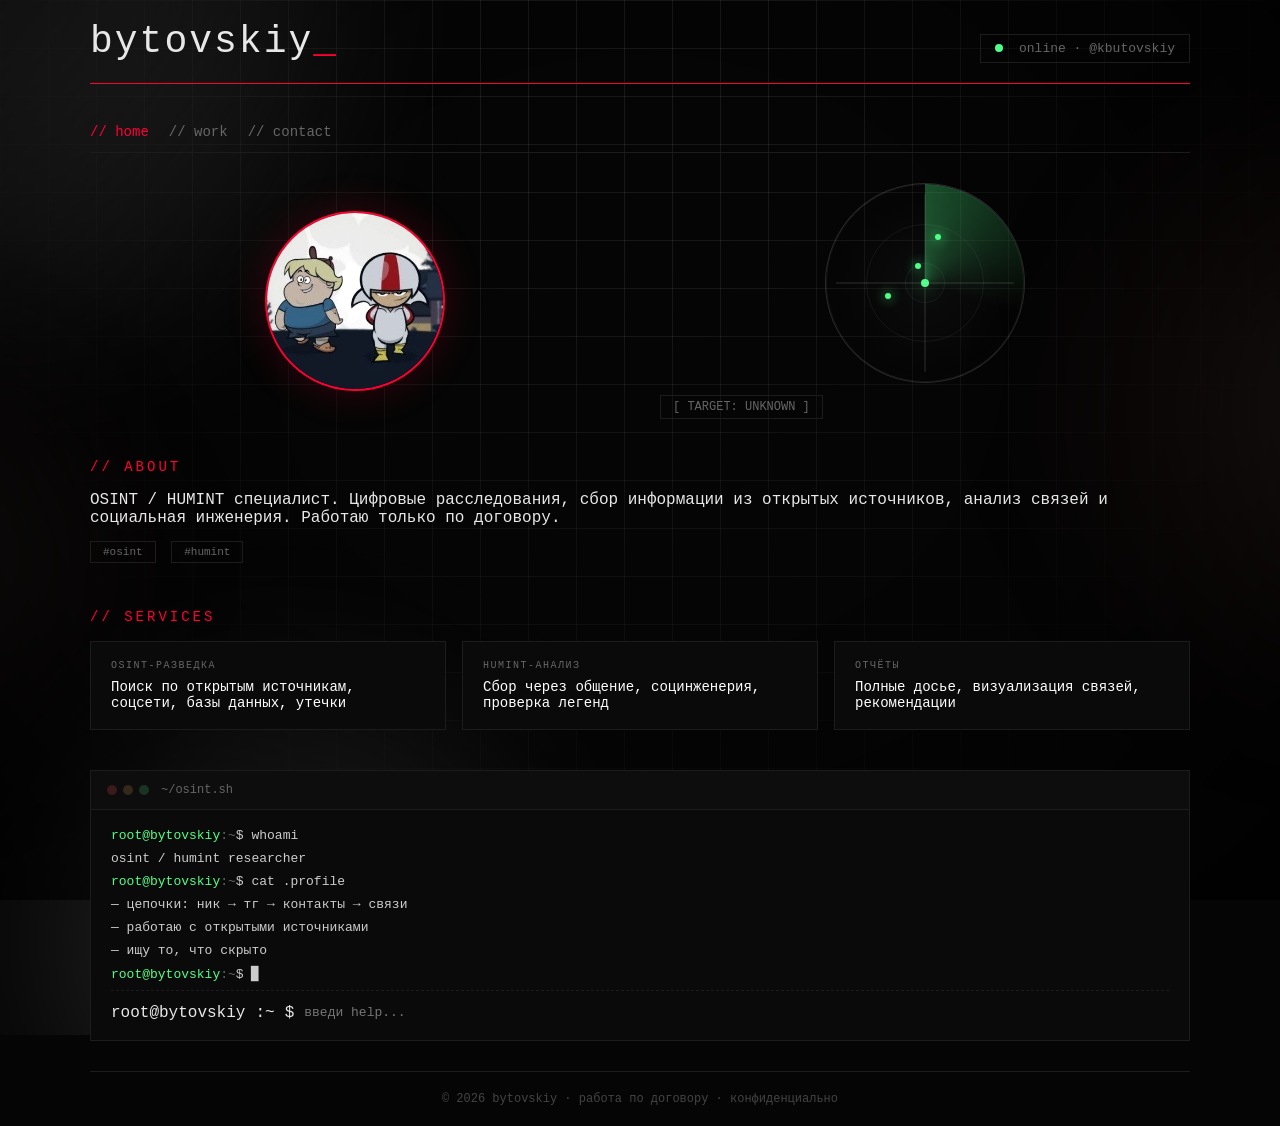
<file: butovskiy-portfolio/index.html>
<!DOCTYPE html>
<html lang="ru">
<head>
    <meta charset="UTF-8">
    <meta name="viewport" content="width=device-width, initial-scale=1.0">
    <title>bytovskiy — OSINT // HUMINT</title>
    <style>
        * { margin: 0; padding: 0; box-sizing: border-box; }
        body {
            background: #050505;
            color: #e8e8e8;
            font-family: 'Courier New', monospace;
            min-height: 100vh;
            padding: 20px;
            position: relative;
            overflow-x: hidden;
        }
        body::before {
            content: '';
            position: fixed; inset: 0; z-index: 0; pointer-events: none;
            background-image:
                linear-gradient(rgba(250,250,252,.08) 1px, transparent 1px),
                linear-gradient(90deg, rgba(250,250,252,.08) 1px, transparent 1px);
            background-size: 48px 48px;
            -webkit-mask-image: radial-gradient(ellipse at 50% 0%, #000 20%, transparent 80%);
            mask-image: radial-gradient(ellipse at 50% 0%, #000 20%, transparent 80%);
        }
        .fog-layer {
            position: fixed; inset: -15%; z-index: 0; pointer-events: none;
            overflow: hidden;
        }
        .fog-blob {
            position: absolute; border-radius: 50%;
            background: radial-gradient(circle, rgba(255,255,255,.15), rgba(250,250,252,.10) 42%, transparent 72%);
            filter: blur(80px);
            animation: fogDrift 30s ease-in-out infinite alternate;
        }
        .fog-blob.f1 { width: 60vw; height: 60vw; top: -20vw; left: -15vw; }
        .fog-blob.f2 { width: 50vw; height: 50vw; top: 25vh; right: -18vw; animation-delay: -8s; background: radial-gradient(circle, rgba(255,255,255,.12), rgba(255,84,84,.06) 45%, transparent 75%); }
        .fog-blob.f3 { width: 45vw; height: 45vw; bottom: -15vw; left: 15vw; animation-delay: -16s; }
        .fog-blob.f4 { width: 38vw; height: 38vw; top: 50vh; left: -10vw; animation-delay: -24s; background: radial-gradient(circle, rgba(255,255,255,.10), rgba(255,84,84,.04) 40%, transparent 70%); }
        @keyframes fogDrift {
            0% { transform: translate(0, 0) scale(1); }
            50% { transform: translate(8vw, -6vh) scale(1.15); }
            100% { transform: translate(-6vw, 4vh) scale(.95); }
        }
        body::after {
            content: ''; position: fixed; inset: 0; z-index: 0; pointer-events: none;
            background: radial-gradient(ellipse at 50% 40%, transparent 40%, rgba(0,0,0,.7) 100%);
        }
        .container { max-width: 1100px; margin: 0 auto; position: relative; z-index: 1; }

        .header {
            border-bottom: 1px solid #ff0033;
            padding-bottom: 20px;
            margin-bottom: 40px;
            display: flex;
            justify-content: space-between;
            align-items: flex-end;
            flex-wrap: wrap;
            gap: 10px;
        }
        .header h1 { font-size: 38px; font-weight: 400; letter-spacing: 2px; }
        .header h1 span { color: #ff0033; }
        .header .status {
            font-size: 13px;
            color: #666;
            border: 1px solid #1c1c1c;
            padding: 6px 14px;
        }
        .status .dot {
            display: inline-block;
            width: 8px;
            height: 8px;
            background: #4dff88;
            border-radius: 50%;
            margin-right: 8px;
            animation: pulse 2s infinite;
        }
        @keyframes pulse { 50% { opacity: 0.3; } }

        .hero-grid {
            display: grid;
            grid-template-columns: 1fr 1fr;
            gap: 40px;
            align-items: center;
            margin-bottom: 40px;
        }
        .photo-wrap { display: flex; justify-content: center; }
        .photo-frame {
            width: 180px;
            height: 180px;
            border-radius: 50%;
            border: 2px solid #ff0033;
            overflow: hidden;
            box-shadow: 0 0 40px rgba(255, 0, 51, 0.2);
            transition: box-shadow 0.4s;
            position: relative;
            background: #0a0a0a;
        }
        .photo-frame:hover { box-shadow: 0 0 60px rgba(255, 0, 51, 0.4); }
        .photo-frame img {
            width: 100%; height: 100%; object-fit: cover;
            filter: grayscale(0.3) contrast(1.1);
        }
        .radar {
            position: relative;
            width: 200px;
            height: 200px;
            margin: 0 auto;
            border-radius: 50%;
            border: 1px solid rgba(255,255,255,0.15);
            background: radial-gradient(circle, rgba(255,255,255,0.03), transparent 70%);
            overflow: hidden;
        }
        .radar::before {
            content: '';
            position: absolute;
            top: 50%; left: 50%;
            width: 2px; height: 90%;
            background: rgba(255,255,255,0.08);
            transform: translate(-50%, -50%);
        }
        .radar::after {
            content: '';
            position: absolute;
            top: 50%; left: 50%;
            height: 2px; width: 90%;
            background: rgba(255,255,255,0.08);
            transform: translate(-50%, -50%);
        }
        .radar-ring {
            position: absolute;
            border-radius: 50%;
            border: 1px solid rgba(255,255,255,0.06);
            inset: 0;
        }
        .radar-ring.r2 { inset: 20%; }
        .radar-ring.r3 { inset: 40%; }
        .radar-sweep {
            position: absolute;
            inset: 0;
            border-radius: 50%;
            background: conic-gradient(from 0deg, rgba(77,255,136,0.3), transparent 30%);
            animation: sweep 3s linear infinite;
        }
        @keyframes sweep { to { transform: rotate(360deg); } }
        .radar-blip {
            position: absolute;
            width: 6px; height: 6px;
            border-radius: 50%;
            background: #4dff88;
            box-shadow: 0 0 12px #4dff88;
            animation: blip 2s ease-out infinite;
        }
        .radar-blip.b1 { top: 25%; left: 55%; }
        .radar-blip.b2 { top: 55%; left: 30%; animation-delay: 0.8s; }
        .radar-blip.b3 { top: 40%; left: 45%; animation-delay: 1.6s; }
        @keyframes blip {
            0% { opacity: 1; transform: scale(1); }
            70% { opacity: 0.2; transform: scale(2); }
            100% { opacity: 0; transform: scale(2.5); }
        }
        .radar-core {
            position: absolute;
            top: 50%; left: 50%;
            width: 8px; height: 8px;
            transform: translate(-50%, -50%);
            border-radius: 50%;
            background: #4dff88;
            box-shadow: 0 0 20px #4dff88;
        }
        .radar-label {
            position: absolute;
            bottom: -30px;
            left: 50%;
            transform: translateX(-50%);
            font-size: 9px;
            letter-spacing: 2px;
            color: #4dff88;
            opacity: 0.6;
            white-space: nowrap;
        }
        .unknown-badge {
            font-size: 12px;
            color: #666;
            border: 1px solid #1c1c1c;
            padding: 4px 12px;
            display: inline-block;
            margin-top: 12px;
        }

        .nav {
            display: flex;
            gap: 20px;
            margin-bottom: 30px;
            border-bottom: 1px solid #1c1c1c;
            padding-bottom: 12px;
        }
        .nav a {
            color: #666;
            text-decoration: none;
            font-size: 14px;
            transition: 0.3s;
            cursor: pointer;
        }
        .nav a:hover { color: #fff; }
        .nav a.active { color: #ff0033; }

        .page { display: none; }
        .page.active { display: block; }

        .section { margin-bottom: 40px; }
        .section-title {
            font-size: 14px;
            color: #ff0033;
            letter-spacing: 3px;
            margin-bottom: 16px;
            text-transform: uppercase;
        }
        .grid-3 {
            display: grid;
            grid-template-columns: repeat(auto-fit, minmax(200px, 1fr));
            gap: 16px;
        }
        .card {
            background: #0a0a0a;
            border: 1px solid #1c1c1c;
            padding: 18px 20px;
            transition: border-color 0.3s;
        }
        .card:hover { border-color: #ff0033; }
        .card .label {
            font-size: 10px; color: #666;
            letter-spacing: 1.5px; text-transform: uppercase;
        }
        .card .value { font-size: 14px; margin-top: 8px; color: #fff; }
        .tag {
            display: inline-block;
            border: 1px solid #1c1c1c;
            padding: 4px 12px;
            font-size: 11px; color: #666;
            margin-right: 6px; margin-bottom: 6px;
            transition: 0.3s;
        }
        .tag:hover { border-color: #ff0033; color: #fff; }

        .work-grid {
            display: grid;
            grid-template-columns: repeat(auto-fit, minmax(200px, 1fr));
            gap: 16px;
        }
        .work-item {
            background: #0a0a0a;
            border: 1px solid #1c1c1c;
            overflow: hidden;
            transition: border-color 0.3s;
        }
        .work-item:hover { border-color: #ff0033; }
        .work-item img {
            width: 100%;
            height: 160px;
            object-fit: cover;
            display: block;
            background: #0a0a0a;
        }

        .dossier {
            border: 1px solid #1c1c1c;
            padding: 18px 20px;
            background: #0a0a0a;
        }
        .dossier-head {
            font-size: 12px; letter-spacing: 2px;
            margin-bottom: 14px; color: #ff0033;
        }
        .dossier-grid {
            display: grid;
            grid-template-columns: repeat(auto-fit, minmax(160px, 1fr));
            gap: 8px 20px;
        }
        .d-row {
            display: flex; gap: 12px; font-size: 13px;
            border-bottom: 1px dashed #1c1c1c; padding-bottom: 6px;
        }
        .d-key { color: #666; min-width: 50px; text-transform: uppercase; font-size: 10px; letter-spacing: 1px; }
        .d-val { color: #fff; }

        .terminal {
            background: #0a0a0a;
            border: 1px solid #1c1c1c;
            margin-top: 30px;
            overflow: hidden;
        }
        .terminal-head {
            display: flex; align-items: center; gap: 12px;
            padding: 12px 16px;
            border-bottom: 1px solid #1c1c1c;
            background: #0d0d0d;
        }
        .terminal-dots { display: flex; gap: 6px; }
        .terminal-dots i {
            display: block; width: 10px; height: 10px;
            border-radius: 50%; background: #2a2a2a;
        }
        .terminal-dots i:nth-child(1) { background: #3a1a1a; }
        .terminal-dots i:nth-child(2) { background: #33291a; }
        .terminal-dots i:nth-child(3) { background: #1a3322; }
        .terminal-title { font-size: 12px; color: #666; }
        .terminal-body { padding: 18px 20px; min-height: 200px; }
        .terminal-line { font-size: 13px; margin-bottom: 8px; color: #ccc; }
        .terminal-line .green { color: #4dff88; }
        .terminal-line .dim { color: #666; }
        .terminal-line .red { color: #ff0033; }
        .cursor-blink { animation: blink 1s steps(2) infinite; }
        @keyframes blink { 50% { opacity: 0; } }
        .terminal-input-line {
            display: flex; align-items: center; gap: 10px;
            padding-top: 12px; border-top: 1px dashed #1c1c1c;
            margin-top: 8px;
        }
        .terminal-input {
            flex: 1; background: transparent; border: 0; outline: 0;
            color: #fff; font-family: 'Courier New', monospace;
            font-size: 13px; caret-color: #4dff88; padding: 2px 0;
        }

        .footer-text {
            font-size: 12px; color: #444; text-align: center;
            margin-top: 30px; border-top: 1px solid #1c1c1c; padding-top: 20px;
        }

        @media (max-width: 700px) {
            .hero-grid { grid-template-columns: 1fr; text-align: center; }
            .radar { width: 150px; height: 150px; }
            .photo-frame { width: 140px; height: 140px; }
            .grid-3 { grid-template-columns: 1fr; }
            .work-grid { grid-template-columns: 1fr; }
        }
    </style>
</head>
<body>

<div class="fog-layer" aria-hidden="true">
    <div class="fog-blob f1"></div>
    <div class="fog-blob f2"></div>
    <div class="fog-blob f3"></div>
    <div class="fog-blob f4"></div>
</div>

<div class="container">

    <div class="header">
        <h1>bytovskiy<span>_</span></h1>
        <div class="status"><span class="dot"></span> online · @kbutovskiy</div>
    </div>

    <div class="nav">
        <a class="active" onclick="showPage('home')">// home</a>
        <a onclick="showPage('work')">// work</a>
        <a onclick="showPage('contact')">// contact</a>
    </div>

    <div id="page-home" class="page active">
        <div class="hero-grid">
            <div class="photo-wrap">
                <div class="photo-frame">
                    <img src="img/photo.jpg" alt="bytovskiy">
                </div>
            </div>
            <div>
                <div class="radar">
                    <div class="radar-ring r1"></div>
                    <div class="radar-ring r2"></div>
                    <div class="radar-ring r3"></div>
                    <div class="radar-sweep"></div>
                    <span class="radar-blip b1"></span>
                    <span class="radar-blip b2"></span>
                    <span class="radar-blip b3"></span>
                    <div class="radar-core"></div>
                    <span class="radar-label">SCANNING: IDENTITY</span>
                </div>
                <div class="unknown-badge">[ TARGET: UNKNOWN ]</div>
            </div>
        </div>

        <div class="section">
            <div class="section-title">// about</div>
            <p>OSINT / HUMINT специалист. Цифровые расследования, сбор информации из открытых источников, анализ связей и социальная инженерия. Работаю только по договору.</p>
            <div style="margin-top:14px;">
                <span class="tag">#osint</span>
                <span class="tag">#humint</span>
            </div>
        </div>

        <div class="section">
            <div class="section-title">// services</div>
            <div class="grid-3">
                <div class="card">
                    <div class="label">OSINT-разведка</div>
                    <div class="value">Поиск по открытым источникам, соцсети, базы данных, утечки</div>
                </div>
                <div class="card">
                    <div class="label">HUMINT-анализ</div>
                    <div class="value">Сбор через общение, социнженерия, проверка легенд</div>
                </div>
                <div class="card">
                    <div class="label">Отчёты</div>
                    <div class="value">Полные досье, визуализация связей, рекомендации</div>
                </div>
            </div>
        </div>
    </div>

    <!-- WORK (8 картинок) -->
    <div id="page-work" class="page">
        <div class="section-title">// work</div>
        <div class="work-grid" id="workGrid">
            <!-- сюда скрипт подставит 8 картинок -->
        </div>
    </div>

    <div id="page-contact" class="page">
        <div class="dossier">
            <div class="dossier-head">CONTACT // bytovskiy</div>
            <div class="dossier-grid">
                <div class="d-row"><span class="d-key">Telegram</span><span class="d-val"><a href="https://t.me/kbutovskiy" target="_blank" style="color:#fff;text-decoration:none;border-bottom:1px dotted #333;">@kbutovskiy</a></span></div>
            </div>
        </div>
    </div>

    <div class="terminal">
        <div class="terminal-head">
            <span class="terminal-dots"><i></i><i></i><i></i></span>
            <span class="terminal-title">~/osint.sh</span>
        </div>
        <div class="terminal-body" id="termBody">
            <div class="terminal-line"><span class="green">root@bytovskiy</span><span class="dim">:~</span><span class="white">$</span> whoami</div>
            <div class="terminal-line dim">osint / humint researcher</div>
            <div class="terminal-line"><span class="green">root@bytovskiy</span><span class="dim">:~</span><span class="white">$</span> cat .profile</div>
            <div class="terminal-line dim">— цепочки: ник → тг → контакты → связи</div>
            <div class="terminal-line dim">— работаю с открытыми источниками</div>
            <div class="terminal-line dim">— ищу то, что скрыто</div>
            <div class="terminal-line"><span class="green">root@bytovskiy</span><span class="dim">:~</span><span class="white">$</span> <span class="cursor-blink">▊</span></div>
            <div class="terminal-input-line">
                <span class="green">root@bytovskiy</span><span class="dim">:~</span><span class="white">$</span>
                <input type="text" class="terminal-input" id="termInput" placeholder="введи help..." autofocus>
            </div>
        </div>
    </div>

    <div class="footer-text">© 2026 bytovskiy · работа по договору · конфиденциально</div>

</div>

<script>
    function showPage(id) {
        document.querySelectorAll('.page').forEach(el => el.classList.remove('active'));
        document.getElementById('page-' + id).classList.add('active');
        document.querySelectorAll('.nav a').forEach(el => el.classList.remove('active'));
        document.querySelector(`.nav a[onclick="showPage('${id}')"]`).classList.add('active');
    }

    const termInput = document.getElementById('termInput');
    const termBody = document.getElementById('termBody');
    const PROMPT = '<span class="green">root@bytovskiy</span><span class="dim">:~</span><span class="white">$</span>';

    function termOut(html) {
        const p = document.createElement('div');
        p.className = 'terminal-line';
        p.innerHTML = html;
        termBody.insertBefore(p, termBody.querySelector('.terminal-input-line'));
        termBody.scrollTop = termBody.scrollHeight;
    }

    function print(cmd) { termOut(PROMPT + ' ' + cmd); }

    const COMMANDS = {
        help() {
            termOut('<span class="green">доступные команды:</span>');
            termOut('  <span class="dim">help</span> — список команд');
            termOut('  <span class="dim">whoami</span> — кто я');
            termOut('  <span class="dim">telegram</span> — контакт');
            termOut('  <span class="dim">skills</span> — чем занимаюсь');
            termOut('  <span class="dim">contact</span> — контакты');
            termOut('  <span class="dim">osint</span> — что такое OSINT');
            termOut('  <span class="dim">humint</span> — что такое HUMINT');
            termOut('  <span class="dim">clear</span> — очистить терминал');
            termOut('  <span class="dim">date</span> — текущее время');
            termOut('  <span class="dim">whois</span> — информация о пользователе');
        },
        whoami() { termOut('OSINT / HUMINT специалист'); },
        telegram() { termOut('<span class="green">[+] @kbutovskiy</span>'); },
        contact() { termOut('telegram: <span class="green">@kbutovskiy</span>'); },
        skills() { termOut('01. OSINT   — разведка по открытым источникам'); termOut('02. HUMINT  — социальная инженерия'); termOut('03. Анализ  — построение цепочек'); },
        osint() { termOut('OSINT — разведка по открытым источникам.'); },
        humint() { termOut('HUMINT — сбор информации через общение с людьми.'); },
        date() { termOut('<span class="dim">' + new Date().toLocaleString() + '</span>'); },
        whois() { termOut('nick: <span class="green">@kbutovskiy</span>'); },
        clear() { termBody.querySelectorAll('.terminal-line').forEach(el => el.remove()); }
    };

    termInput.addEventListener('keydown', (e) => {
        if (e.key === 'Enter') {
            const raw = termInput.value.trim();
            termInput.value = '';
            if (!raw) return;
            print(raw);
            const handler = COMMANDS[raw.toLowerCase()];
            if (handler) handler();
            else termOut('<span class="dim">команда не найдена. попробуй</span> <span class="green">help</span>');
        }
    });
    document.querySelector('.terminal-body').addEventListener('click', () => termInput.focus());

    // ===== 8 РАБОТ (ЧЁТКОЕ КОЛИЧЕСТВО) =====
    (function loadWorks() {
        const grid = document.getElementById('workGrid');
        // Ровно 8 картинок
        const files = [
            'work1.png', 'work2.png', 'work3.png', 'work4.png',
            'work5.png', 'work6.png', 'work7.png', 'work8.png'
        ];
        files.forEach(name => {
            const div = document.createElement('div');
            div.className = 'work-item';
            const img = document.createElement('img');
            img.src = 'works/' + name;
            img.alt = name;
            div.appendChild(img);
            grid.appendChild(div);
        });
    })();
</script>

</body>
</html>
</file>
